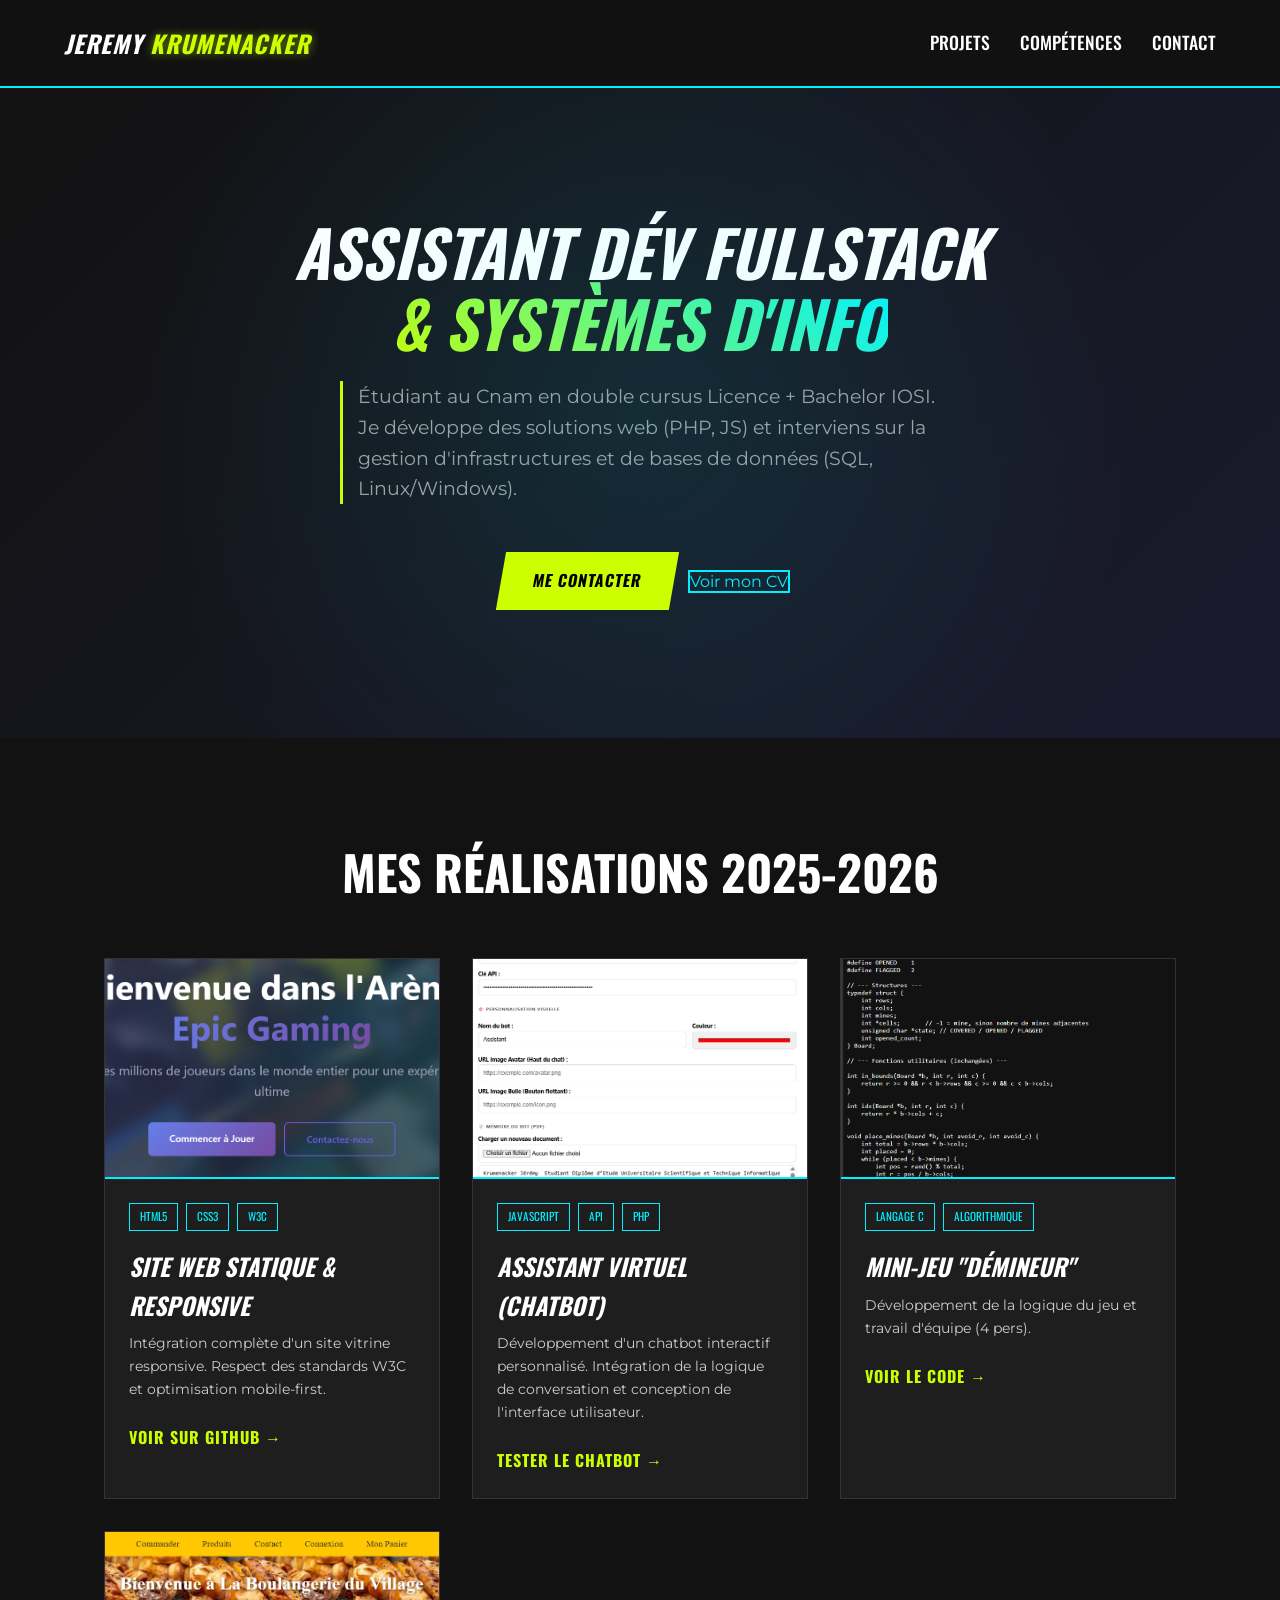
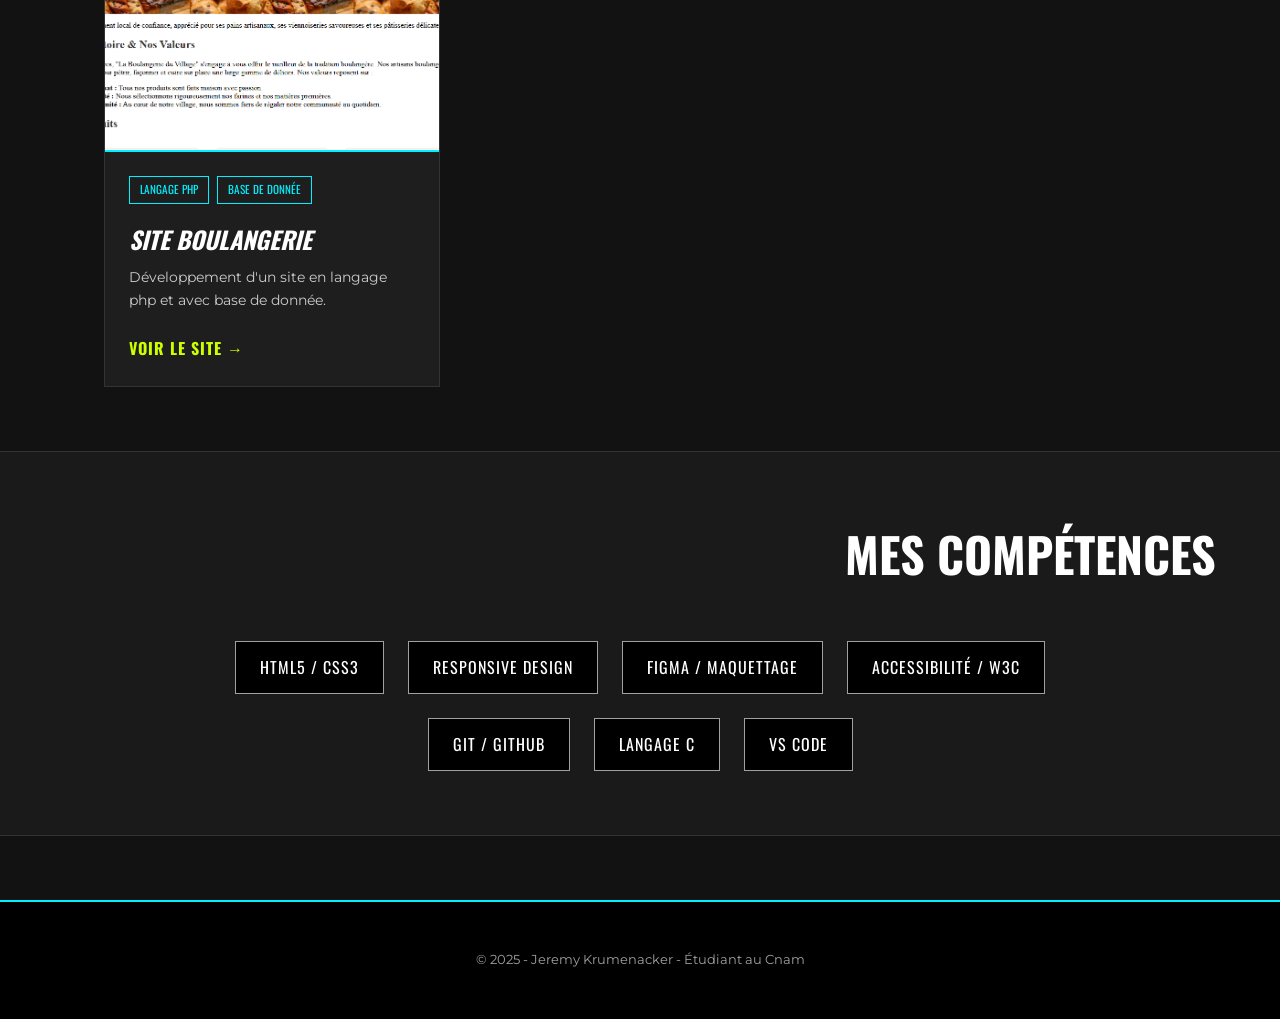
<file: index.html>
<!DOCTYPE html>
<html lang="fr">
<head>
    <meta charset="UTF-8">
    <meta name="viewport" content="width=device-width, initial-scale=1.0">
    <title>Portfolio | ASSISTANT DÉVELOPPEUR FULLSTACK & SYSTÈMES D’INFORMATION</title>
    <meta name="description" content="Portfolio d'étudiant Intégrateur Web au Cnam. Projets HTML/CSS, C et Design UX/UI.">
    
    <link href="https://fonts.googleapis.com/css2?family=Montserrat:wght@400;600&family=Oswald:wght@500;700&display=swap" rel="stylesheet">
    
    <link rel="stylesheet" href="Portfolio.css">
</head>
<body>

    <header>
        <div class="logo">Jeremy<span> Krumenacker</span></div>
        <nav>
            <ul>
                <li><a href="#projets">Projets</a></li>
                <li><a href="#competences">Compétences</a></li>
                <li><a href="mailto:Jeremykrumenacker5@gmail.com">Contact</a></li>
            </ul>
        </nav>
    </header>

    <section class="hero">
        <h1>ASSISTANT Dév Fullstack <br><span>& Systèmes d'Info </span></h1>
        <p>Étudiant au Cnam en double cursus Licence + Bachelor IOSI. Je développe des solutions web (PHP, JS) et interviens sur la gestion d'infrastructures et de bases de données (SQL, Linux/Windows).</p>
        <div>
            <a href="mailto:Jeremykrumenacker5@gmail.com" class="btn">Me contacter</a>
            <a href="CV_JEREMY_KRUMENACKER.pdf" target="_blank" class="btn-secondary">Voir mon CV</a>
        </div>
    </section>

    <main>
        <h2 class="section-title" id="projets">Mes Réalisations 2025-2026</h2>
        
        <div class="projects-grid">
            
            <article class="project-card">
                <div class="card-img">
                    <img src="image/projetweb.png" alt="Site Web Responsive">

                </div>
                <div class="card-content">
                    <div class="tags">
                        <span class="tag">HTML5</span>
                        <span class="tag">CSS3</span>
                        <span class="tag">W3C</span>
                    </div>
                    <h3>Site Web Statique & Responsive</h3>
                    <p>Intégration complète d'un site vitrine responsive. Respect des standards W3C et optimisation mobile-first.</p>
                    <a href="https://github.com/Youngstonex/Projet-HTML-2025#" class="project-link">Voir sur GitHub &rarr;</a>
                </div>
            </article>

            <article class="project-card">
                <div class="card-img">
                    <img src="image/Img_chatbot.jpg" alt="Interface du Chatbot">
                </div>
                <div class="card-content">
                    <div class="tags">
                        <span class="tag">JavaScript</span>
                        <span class="tag">API</span>
                        <span class="tag">PHP</span>
                    </div>
                    <h3>Assistant Virtuel (Chatbot)</h3>
                    <p>Développement d'un chatbot interactif personnalisé. Intégration de la logique de conversation et conception de l'interface utilisateur.</p>
                    <a href="https://github.com/JrMy24/Mon-Portfolio/tree/main/public" class="project-link">Tester le chatbot &rarr;</a>
                </div>
            </article>

            <article class="project-card">
                <div class="card-img">
                    <img src="image/jeu.png" alt="Jeu Démineur en C">
                </div>
                <div class="card-content">
                    <div class="tags">
                        <span class="tag">Langage C</span>
                        <span class="tag">Algorithmique</span>
                    </div>
                    <h3>Mini-Jeu "Démineur"</h3>
                    <p>Développement de la logique du jeu et travail d'équipe (4 pers).</p>
                    <a href="Jeu_du _demineur.c" class="project-link">Voir le code &rarr;</a>
                </div>
            </article>
            <article class="project-card">
                <div class="card-img">
                    <img src="image/Image_site_boulangerie.png" alt="Site boulangerie.php">
                </div>
                <div class="card-content">
                    <div class="tags">
                        <span class="tag">Langage PHP</span>
                        <span class="tag">Base de Donnée</span>
                    </div>
                    <h3>Site Boulangerie</h3>
                    <p>Développement d'un site en langage php et avec base de donnée.</p>
                    <a href="mon-dossier/index.html" class="project-link">Voir le site &rarr;</a>
                </div>
            </article>

        </div>
    </main>

    <section class="skills-section" id="competences">
        <h2 class="section-title" style="margin-top:0;">Mes Compétences</h2>
        <div class="skills-list">
            <span class="skill-item">HTML5 / CSS3</span>
            <span class="skill-item">Responsive Design</span>
            <span class="skill-item">Figma / Maquettage</span>
            <span class="skill-item">Accessibilité / W3C</span>
            <span class="skill-item">Git / GitHub</span>
            <span class="skill-item">Langage C</span>
            <span class="skill-item">VS Code</span>
        </div>
    </section>

    <footer id="contact">
        <p>&copy; 2025 - Jeremy Krumenacker - Étudiant au Cnam</p>
       
    </footer>

</body>
</html>
</file>
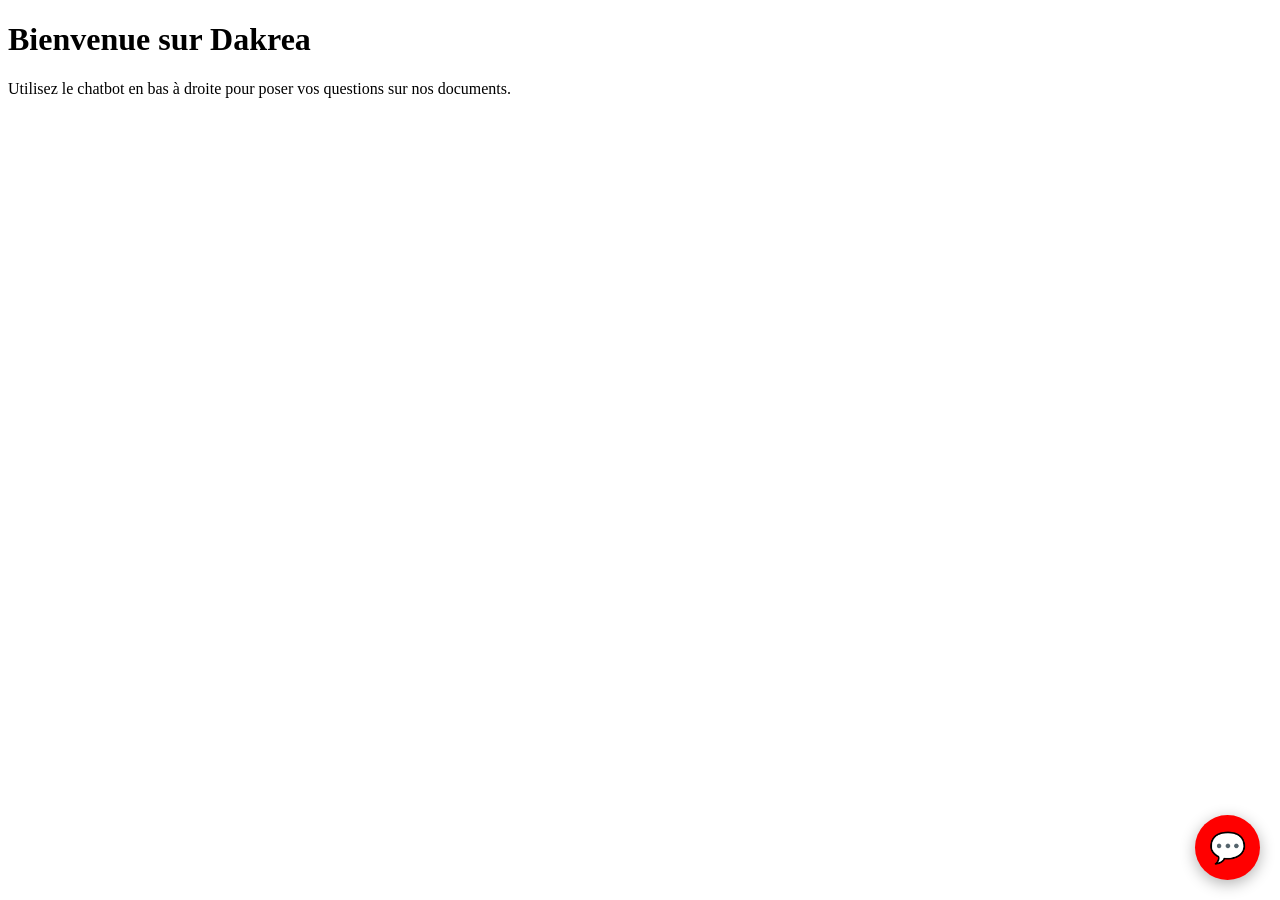
<file: public/index.html>
<!DOCTYPE html>
<html lang="fr">
<head>
    <meta charset="UTF-8">
    <title>Dakrea - Support Technique</title>
</head>
<body>
    <h1>Bienvenue sur Dakrea</h1>
    <p>Utilisez le chatbot en bas à droite pour poser vos questions sur nos documents.</p>

    <div id="dakrea-btn" style="position:fixed; bottom:20px; right:20px; cursor:pointer; z-index:9999;">
        <div id="btn-style" style="width:65px; height:65px; border-radius:50%; display:flex; align-items:center; justify-content:center; box-shadow:0 4px 15px rgba(0,0,0,0.3); overflow:hidden;">
            <div id="btn-icon">💬</div>
        </div>
    </div>

    <iframe id="dakrea-win" src="widget.php" style="display:none; position:fixed; bottom:100px; right:20px; width:350px; height:500px; border:none; border-radius:15px; box-shadow:0 10px 40px rgba(0,0,0,0.2); z-index:9999;"></iframe>

    <script>
        // Synchronisation du design avec config.json
        fetch('config.json').then(r => r.json()).then(config => {
            const style = document.getElementById('btn-style');
            style.style.background = config.bot_color || '#007bff';
            document.getElementById('btn-icon').style.color = "white";
            document.getElementById('btn-icon').style.fontSize = "30px";
        });

        document.getElementById('dakrea-btn').onclick = () => {
            const f = document.getElementById('dakrea-win');
            f.style.display = (f.style.display === 'none') ? 'block' : 'none';
        };
    </script>
</body>
</html>
</file>
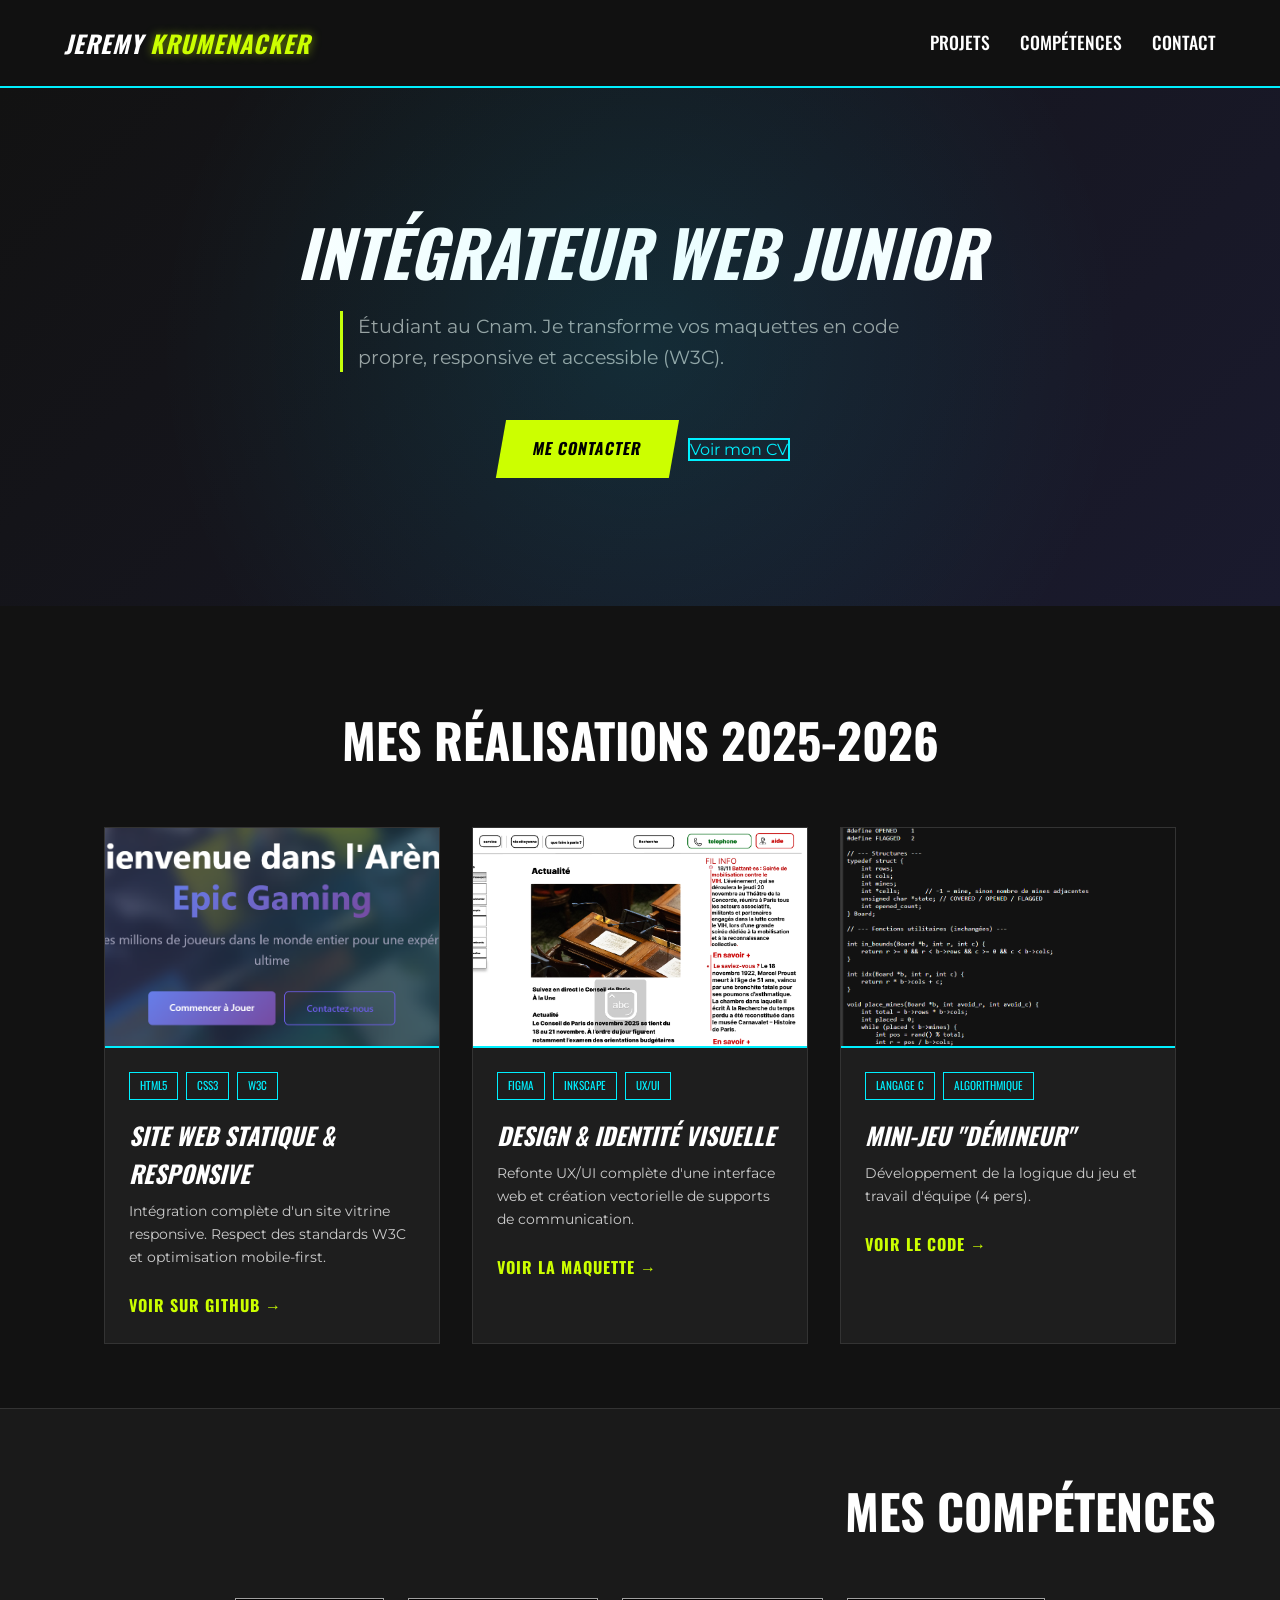
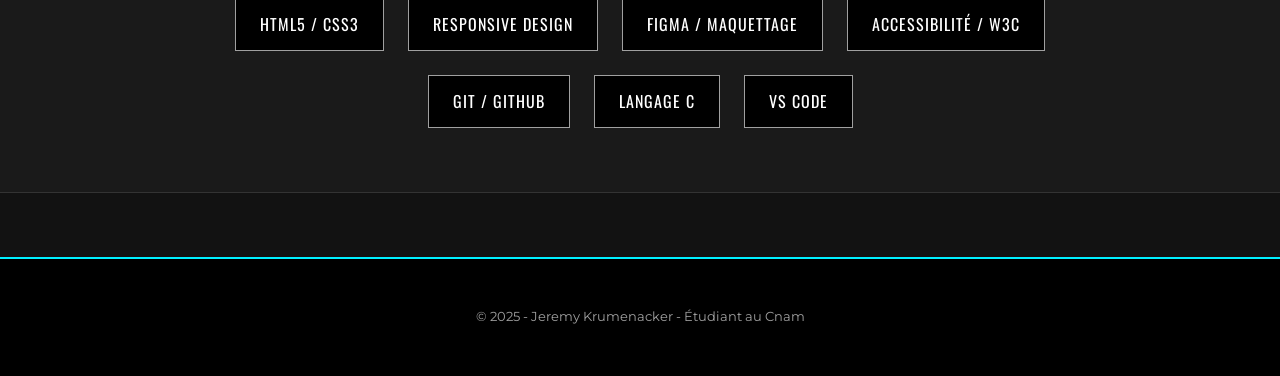
<file: Portfolio.html>
<!DOCTYPE html>
<html lang="fr">
<head>
    <meta charset="UTF-8">
    <meta name="viewport" content="width=device-width, initial-scale=1.0">
    <title>Portfolio | Intégrateur Web Junior</title>
    <meta name="description" content="Portfolio d'étudiant Intégrateur Web au Cnam. Projets HTML/CSS, C et Design UX/UI.">
    
    <link href="https://fonts.googleapis.com/css2?family=Montserrat:wght@400;600&family=Oswald:wght@500;700&display=swap" rel="stylesheet">
    
    <link rel="stylesheet" href="Portfolio.css">
</head>
<body>

    <header>
        <div class="logo">Jeremy<span> Krumenacker</span></div>
        <nav>
            <ul>
                <li><a href="#projets">Projets</a></li>
                <li><a href="#competences">Compétences</a></li>
                <li><a href="mailto:Jeremykrumenacker5@gmail.com">Contact</a></li>
            </ul>
        </nav>
    </header>

    <section class="hero">
        <h1>Intégrateur Web Junior</h1>
        <p>Étudiant au Cnam. Je transforme vos maquettes en code propre, responsive et accessible (W3C).</p>
        <div>
            <a href="mailto:Jeremykrumenacker5@gmail.com" class="btn">Me contacter</a>
            <a href="CV_Jeremy_Krumenacker_2026_ (2).pdf" target="_blank" class="btn-secondary">Voir mon CV</a>
        </div>
    </section>

    <main>
        <h2 class="section-title" id="projets">Mes Réalisations 2025-2026</h2>
        
        <div class="projects-grid">
            
            <article class="project-card">
                <div class="card-img">
                    <img src="image/projetweb.png" alt="Site Web Responsive">

                </div>
                <div class="card-content">
                    <div class="tags">
                        <span class="tag">HTML5</span>
                        <span class="tag">CSS3</span>
                        <span class="tag">W3C</span>
                    </div>
                    <h3>Site Web Statique & Responsive</h3>
                    <p>Intégration complète d'un site vitrine responsive. Respect des standards W3C et optimisation mobile-first.</p>
                    <a href="https://github.com/Youngstonex/Projet-HTML-2025#" class="project-link">Voir sur GitHub &rarr;</a>
                </div>
            </article>

            <article class="project-card">
                <div class="card-img">
                   <img src="image/design.png" alt="Maquette Figma">
                </div>
                <div class="card-content">
                    <div class="tags">
                        <span class="tag">Figma</span>
                        <span class="tag">Inkscape</span>
                        <span class="tag">UX/UI</span>
                    </div>
                    <h3>Design & Identité Visuelle</h3>
                    <p>Refonte UX/UI complète d'une interface web et création vectorielle de supports de communication.</p>
                    <a href="https://www.figma.com/design/Xk2UpYNHK1Lxf8WmNxXgBH/site-web-mairie-figma-jeremy_jacques?node-id=65-237&t=Nx4waxV63gxqY9G8-0" class="project-link">Voir la maquette &rarr;</a>
                </div>
            </article>

            <article class="project-card">
                <div class="card-img">
                    <img src="image/jeu.png" alt="Jeu Démineur en C">
                </div>
                <div class="card-content">
                    <div class="tags">
                        <span class="tag">Langage C</span>
                        <span class="tag">Algorithmique</span>
                    </div>
                    <h3>Mini-Jeu "Démineur"</h3>
                    <p>Développement de la logique du jeu et travail d'équipe (4 pers).</p>
                    <a href="Jeu_du _demineur.c" class="project-link">Voir le code &rarr;</a>
                </div>
            </article>

        </div>
    </main>

    <section class="skills-section" id="competences">
        <h2 class="section-title" style="margin-top:0;">Mes Compétences</h2>
        <div class="skills-list">
            <span class="skill-item">HTML5 / CSS3</span>
            <span class="skill-item">Responsive Design</span>
            <span class="skill-item">Figma / Maquettage</span>
            <span class="skill-item">Accessibilité / W3C</span>
            <span class="skill-item">Git / GitHub</span>
            <span class="skill-item">Langage C</span>
            <span class="skill-item">VS Code</span>
        </div>
    </section>

    <footer id="contact">
        <p>&copy; 2025 - Jeremy Krumenacker - Étudiant au Cnam</p>
       
    </footer>

</body>
</html>
</file>
<file: Portfolio.css>
:root {
    --bg-dark: #121212;
    --bg-card: #1E1E1E;
    --neon-green: #CCFF00;
    --neon-blue: #00F0FF;
    --text-white: #FFFFFF;
    --text-gray: #A0A0A0;
}

* {
    margin: 0;
    padding: 0;
    box-sizing: border-box;
}

body {
    font-family: 'Montserrat', sans-serif;
    background-color: var(--bg-dark);
    color: var(--text-white);
    line-height: 1.6;
    overflow-x: hidden;
}

a {
    text-decoration: none;
    color: inherit;
    transition: 0.3s;
}

ul {
    list-style: none;
}

header {
    background: rgba(18, 18, 18, 0.95);
    padding: 1.5rem 5%;
    display: flex;
    justify-content: space-between;
    align-items: center;
    border-bottom: 2px solid var(--neon-blue);
    position: sticky;
    top: 0;
    z-index: 100;
    backdrop-filter: blur(10px);
}

.logo {
    font-family: 'Oswald', sans-serif;
    font-weight: 700;
    font-size: 1.5rem;
    text-transform: uppercase;
    font-style: italic;
    letter-spacing: 1px;
}

.logo span {
    color: var(--neon-green);
    text-shadow: 0 0 10px rgba(204, 255, 0, 0.5);
}

nav ul {
    display: flex;
    gap: 30px;
}

nav a {
    font-family: 'Oswald', sans-serif;
    font-weight: 500;
    text-transform: uppercase;
    font-size: 1.1rem;
    position: relative;
}

nav a::after {
    content: '';
    position: absolute;
    width: 0;
    height: 3px;
    bottom: -5px;
    left: 0;
    background-color: var(--neon-green);
    transition: width 0.3s ease;
}

nav a:hover {
    color: var(--neon-green);
}

nav a:hover::after {
    width: 100%;
}

.hero {
    padding: 8rem 5%;
    text-align: center;
    background: linear-gradient(135deg, #121212 0%, #1a1a2e 100%);
    position: relative;
}

.hero::before {
    content: '';
    position: absolute;
    top: 0;
    left: 0;
    width: 100%;
    height: 100%;
    background: radial-gradient(circle at center, rgba(0, 240, 255, 0.1) 0%, transparent 70%);
    pointer-events: none;
}

.hero h1 {
    font-family: 'Oswald', sans-serif;
    font-size: 4rem;
    text-transform: uppercase;
    font-style: italic;
    line-height: 1.1;
    margin-bottom: 1.5rem;
}

.hero h1 span {
    background: -webkit-linear-gradient(45deg, var(--neon-green), var(--neon-blue));
    -webkit-background-clip: text;
    -webkit-text-fill-color: transparent;
}

.hero p {
    font-size: 1.2rem;
    color: var(--text-gray);
    max-width: 600px;
    margin: 0 auto 3rem;
    border-left: 3px solid var(--neon-green);
    padding-left: 15px;
    text-align: left;
    display: inline-block;
}

.btn {
    display: inline-block;
    padding: 1rem 2rem;
    background: var(--neon-green);
    color: black;
    font-family: 'Oswald', sans-serif;
    font-weight: 700;
    text-transform: uppercase;
    letter-spacing: 1px;
    transform: skew(-10deg);
    border: none;
    margin: 0 10px;
}

.btn:hover {
    background: white;
    box-shadow: 0 0 20px rgba(255, 255, 255, 0.5);
    transform: skew(-10deg) translateY(-3px);
}

.btn span, .btn {
    display: inline-block;
}

.btn-secondary {
    background: transparent;
    border: 2px solid var(--neon-blue);
    color: var(--neon-blue);
}

.btn-secondary:hover {
    background: var(--neon-blue);
    color: black;
    box-shadow: 0 0 20px rgba(0, 240, 255, 0.5);
}

.section-title {
    text-align: center;
    margin: 6rem 0 3rem;
    font-family: 'Oswald', sans-serif;
    font-size: 3rem;
    text-transform: uppercase;
    color: white;
    position: relative;
    display: inline-block;
    left: 50%;
    transform: translateX(-50%);
}



.projects-grid {
    display: grid;
    grid-template-columns: repeat(auto-fit, minmax(300px, 1fr));
    gap: 2rem;
    padding: 0 5% 4rem;
    max-width: 1200px;
    margin: 0 auto;
}

.project-card {
    background: var(--bg-card);
    border: 1px solid #333;
    border-radius: 0;
    position: relative;
    overflow: hidden;
    transition: 0.4s cubic-bezier(0.175, 0.885, 0.32, 1.275);
}

.project-card:hover {
    transform: translateY(-10px);
    border-color: var(--neon-green);
    box-shadow: 0 10px 30px rgba(0,0,0,0.5);
}

.card-img {
    height: 220px;
    background: #2a2a2a;
    display: flex;
    align-items: center;
    justify-content: center;
    color: var(--text-gray);
    font-family: 'Oswald', sans-serif;
    letter-spacing: 2px;
    border-bottom: 2px solid var(--neon-blue);
    position: relative;
}

.card-img::after {
    content: '▶';
    font-size: 2rem;
    color: white;
    opacity: 0.5;
}

.card-content {
    padding: 1.5rem;
    display: flex;
    flex-direction: column;
}

.tags {
    display: flex;
    gap: 8px;
    margin-bottom: 1rem;
    flex-wrap: wrap;
}

.tag {
    font-size: 0.7rem;
    background: transparent;
    color: var(--neon-blue);
    border: 1px solid var(--neon-blue);
    padding: 4px 10px;
    font-family: 'Oswald', sans-serif;
    text-transform: uppercase;
}

.card-content h3 {
    font-family: 'Oswald', sans-serif;
    font-size: 1.5rem;
    margin-bottom: 0.5rem;
    text-transform: uppercase;
    font-style: italic;
}

.card-content p {
    font-size: 0.9rem;
    color: #ccc;
    margin-bottom: 1.5rem;
}

.project-link {
    color: var(--neon-green);
    font-weight: 700;
    text-transform: uppercase;
    letter-spacing: 1px;
    display: inline-block;
    margin-top: auto;
    font-family: 'Oswald', sans-serif;
}

.project-link:hover {
    text-decoration: underline;
}

.skills-section {
    background: #1a1a1a;
    padding: 4rem 5%;
    text-align: center;
    border-top: 1px solid #333;
    border-bottom: 1px solid #333;
}

.skills-list {
    display: flex;
    justify-content: center;
    gap: 1.5rem;
    flex-wrap: wrap;
    max-width: 900px;
    margin: 0 auto;
}

.skill-item {
    padding: 0.8rem 1.5rem;
    background: black;
    border: 1px solid var(--text-gray);
    color: white;
    font-family: 'Oswald', sans-serif;
    text-transform: uppercase;
    letter-spacing: 1px;
    transition: 0.3s;
    position: relative;
    overflow: hidden;
}

.skill-item::after {
    content: '';
    position: absolute;
    bottom: 0;
    left: 0;
    width: 0;
    height: 3px;
    background: var(--neon-green);
    transition: width 0.3s;
}

.skill-item:hover {
    border-color: var(--neon-green);
    color: var(--neon-green);
    transform: scale(1.05);
}

.skill-item:hover::after {
    width: 100%;
}

footer {
    background: black;
    color: var(--text-gray);
    text-align: center;
    padding: 3rem;
    margin-top: 4rem;
    font-size: 0.8rem;
    border-top: 2px solid var(--neon-blue);
}

@media (max-width: 768px) {
    .hero h1 {
        font-size: 2.5rem;
    }
    .nav ul {
        gap: 15px;
    }
    .btn {
        width: 100%;
        margin: 10px 0;
        transform: skew(0deg);
    }
}

.card-img {
    padding: 0; 
}

.card-img img {
    width: 100%;
    height: 100%;
    object-fit: cover; 
    display: block;
}

.card-img::after {
    content: ''; 
    background: rgba(0,0,0,0.3); 
    position: absolute;
    top: 0; left: 0; width: 100%; height: 100%;
    opacity: 0;
    transition: 0.3s;
}

.project-card:hover .card-img::after {
    opacity: 1;
}
</file>
